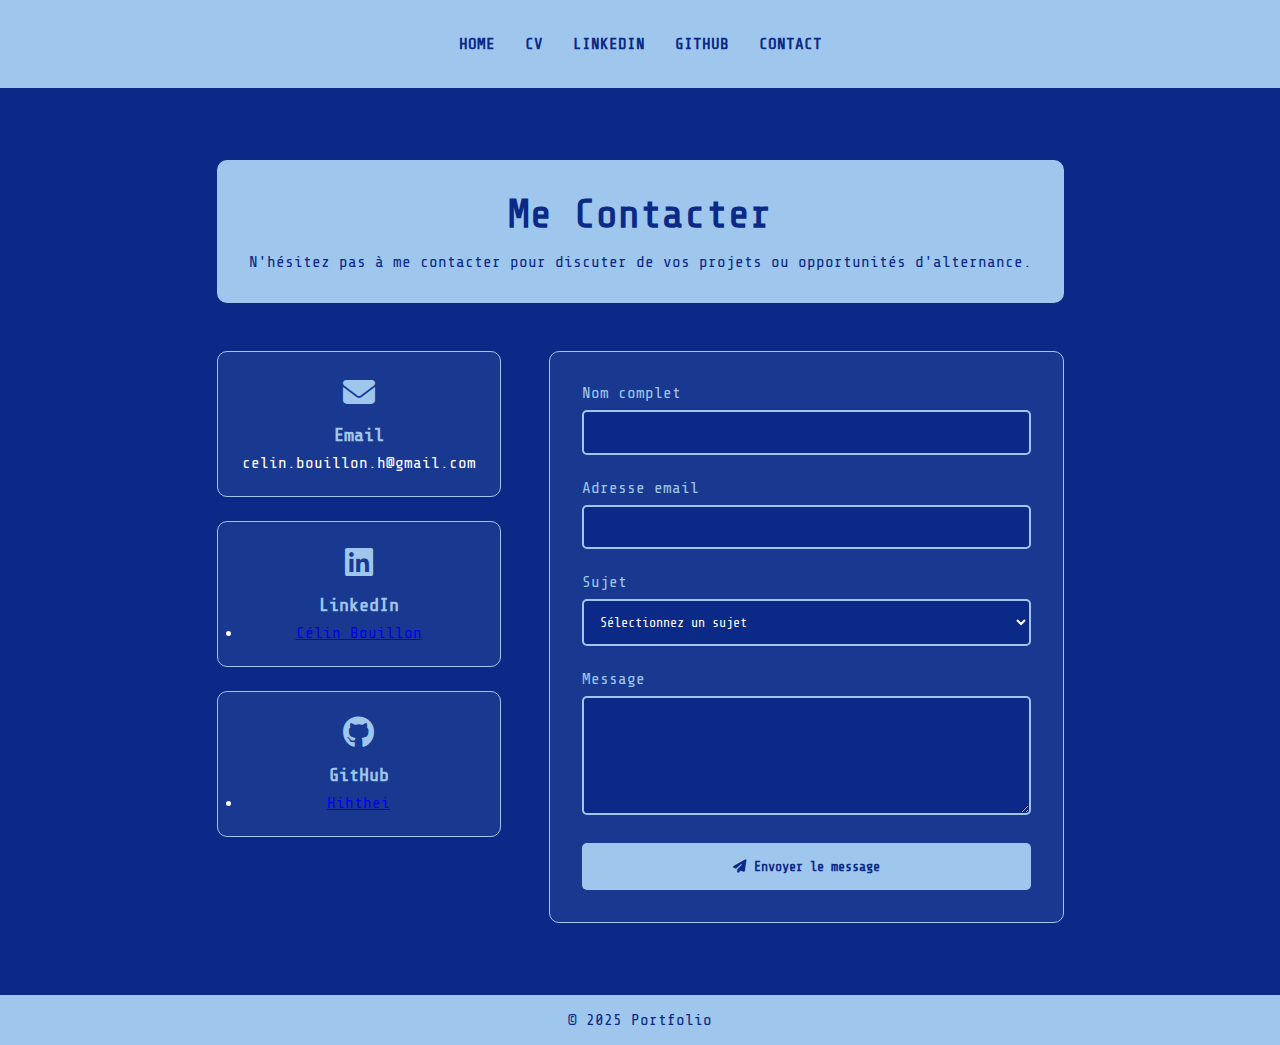
<file: html/contact.html>
<!DOCTYPE html>
<html lang="fr">
<head>
    <meta charset="UTF-8">
    <meta name="viewport" content="width=device-width, initial-scale=1.0">
    <link rel="stylesheet" href="https://cdnjs.cloudflare.com/ajax/libs/font-awesome/6.2.1/css/all.min.css">
    <link rel="preconnect" href="https://fonts.googleapis.com">
    <link rel="preconnect" href="https://fonts.gstatic.com" crossorigin>
    <link href="https://fonts.googleapis.com/css2?family=Share+Tech+Mono&display=swap" rel="stylesheet">
    <link rel="stylesheet" href="../assets/css/style.css">
    <link rel="stylesheet" href="../assets/css/contact.css">
    <title>Contact - Portfolio</title>
</head>
<body>
    <header>
        <nav>
            <ul class="nav-links">
                <li><a href="../index.html">HOME</a></li>
                <li><a href="cv.html">CV</a></li>
                <li><a href="https://www.linkedin.com/in/celin-bouillon/" target="_blank">LINKEDIN</a></li>
                <li><a href="https://github.com/Hihthei" target="_blank">GITHUB</a></li>
                <li><a href="contact.html">CONTACT</a></li>
            </ul>
        </nav>
    </header>

    <main>
        <section class="contact-container">
            <div class="contact-header">
                <h1>Me Contacter</h1>
                <p>N'hésitez pas à me contacter pour discuter de vos projets ou opportunités d'alternance.</p>
            </div>

            <div class="contact-content">
                <div class="contact-info">
                    <div class="info-item">
                        <i class="fas fa-envelope"></i>
                        <h3>Email</h3>
                        <p>celin.bouillon.h@gmail.com</p>
                    </div>
                    <div class="info-item">
                        <i class="fab fa-linkedin"></i>
                        <h3>LinkedIn</h3>
                        <li><a href="https://www.linkedin.com/in/celin-bouillon/" target="_blank">Célin Bouillon</a></li>
                    </div>
                    <div class="info-item">
                        <i class="fab fa-github"></i>
                        <h3>GitHub</h3>
                        <li><a href="https://github.com/Hihthei" target="_blank">Hihthei</a></li>
                    </div>
                </div>

                <form class="contact-form" id="contactForm">
                    <div class="form-group">
                        <label for="name">Nom complet</label>
                        <input type="text" id="name" name="name" required>
                    </div>

                    <div class="form-group">
                        <label for="email">Adresse email</label>
                        <input type="email" id="email" name="email" required>
                    </div>

                    <div class="form-group">
                        <label for="subject">Sujet</label>
                        <select id="subject" name="subject" required>
                            <option value="">Sélectionnez un sujet</option>
                            <option value="alternance">Opportunité d'alternance</option>
                            <option value="projet">Projet</option>
                            <option value="autre">Autre</option>
                        </select>
                    </div>

                    <div class="form-group">
                        <label for="message">Message</label>
                        <textarea id="message" name="message" rows="6" required></textarea>
                    </div>

                    <button type="submit" class="submit-btn">
                        <i class="fas fa-paper-plane"></i> Envoyer le message
                    </button>
                </form>
            </div>
        </section>
    </main>

    <footer>
        <p>&copy; 2025 Portfolio</p>
    </footer>
</body>
</html>
</file>
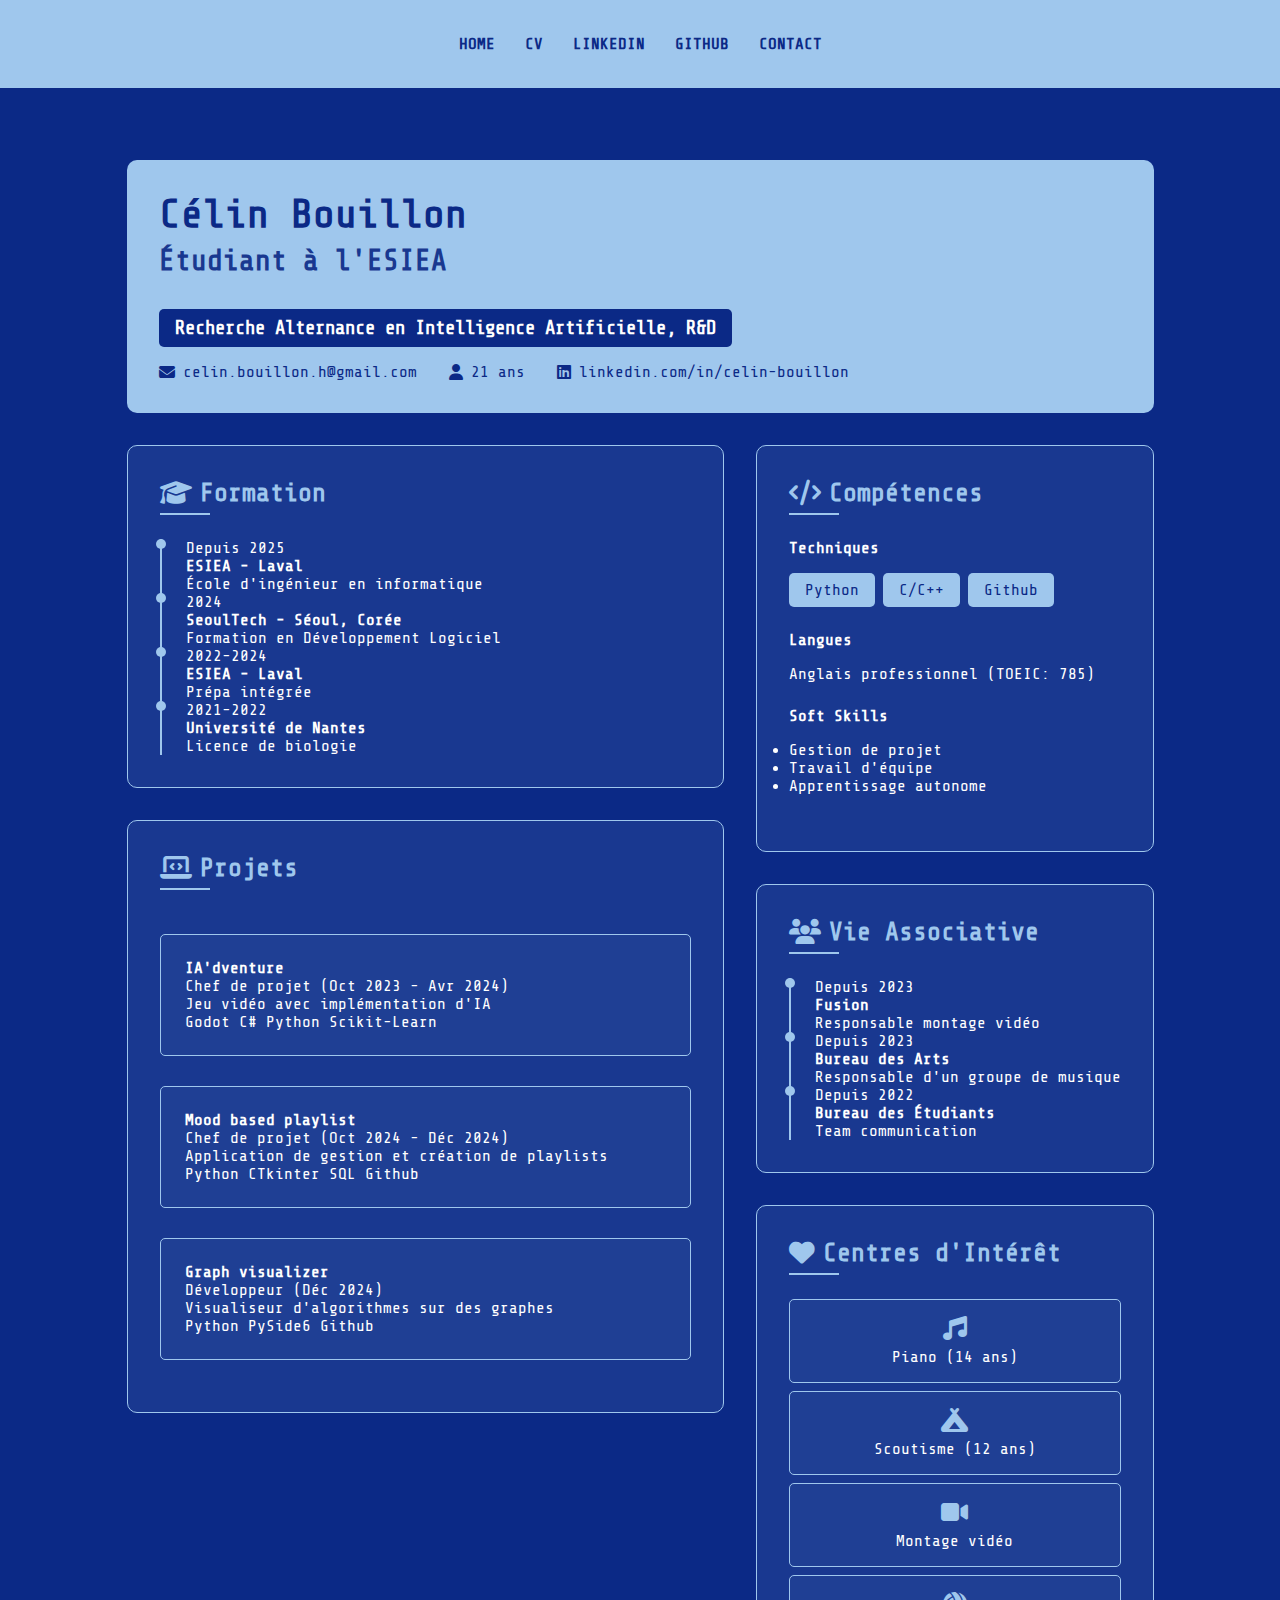
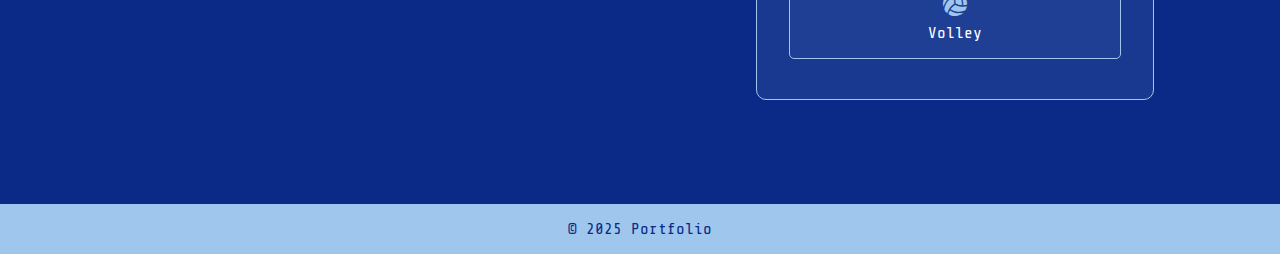
<file: html/cv.html>
<!DOCTYPE html>
<html lang="fr">
<head>
    <meta charset="UTF-8">
    <meta name="viewport" content="width=device-width, initial-scale=1.0">
    <link rel="stylesheet" href="https://cdnjs.cloudflare.com/ajax/libs/font-awesome/6.2.1/css/all.min.css">
    <link rel="preconnect" href="https://fonts.googleapis.com">
    <link rel="preconnect" href="https://fonts.gstatic.com" crossorigin>
    <link href="https://fonts.googleapis.com/css2?family=Share+Tech+Mono&display=swap" rel="stylesheet">
    <link rel="stylesheet" href="../assets/css/style.css">
    <link rel="stylesheet" href="../assets/css/cv.css">
    <title>CV - Portfolio</title>
</head>
<body>
    <header>
        <nav>
            <ul class="nav-links">
                <li><a href="../index.html">HOME</a></li>
                <li><a href="cv.html">CV</a></li>
                <li><a href="https://www.linkedin.com/in/celin-bouillon/" target="_blank">LINKEDIN</a></li>
                <li><a href="https://github.com/Hihthei" target="_blank">GITHUB</a></li>
                <li><a href="contact.html">CONTACT</a></li>
            </ul>
        </nav>
    </header>

    <main>
        <div class="cv-container">
            <section class="cv-header">
                <div class="profile-info">
                    <h1>Célin Bouillon</h1>
                    <h2>Étudiant à l'ESIEA</h2>
                    <p class="highlight-text">Recherche Alternance en Intelligence Artificielle, R&D</p>
                </div>
                <div class="contact-details">
                    <p><i class="fas fa-envelope"></i> celin.bouillon.h@gmail.com</p>
                    <p><i class="fas fa-user"></i> 21 ans</p>
                    <p><i class="fab fa-linkedin"></i> linkedin.com/in/celin-bouillon</p>
                </div>
            </section>

            <div class="cv-main-content">
                <div class="cv-left-column">
                    <section class="cv-section">
                        <h3><i class="fas fa-graduation-cap"></i> Formation</h3>
                        <div class="timeline">
                            <div class="timeline-item">
                                <span class="date">Depuis 2025</span>
                                <h4>ESIEA - Laval</h4>
                                <p>École d'ingénieur en informatique</p>
                            </div>
                            <div class="timeline-item">
                                <span class="date">2024</span>
                                <h4>SeoulTech - Séoul, Corée</h4>
                                <p>Formation en Développement Logiciel</p>
                            </div>
                            <div class="timeline-item">
                                <span class="date">2022-2024</span>
                                <h4>ESIEA - Laval</h4>
                                <p>Prépa intégrée</p>
                            </div>
                            <div class="timeline-item">
                                <span class="date">2021-2022</span>
                                <h4>Université de Nantes</h4>
                                <p>Licence de biologie</p>
                            </div>
                        </div>
                    </section>

                    <section class="cv-section">
                        <h3><i class="fas fa-laptop-code"></i> Projets</h3>
                        <div class="projects-grid">
                            <div class="project-item">
                                <h4>IA'dventure</h4>
                                <p class="project-role">Chef de projet (Oct 2023 - Avr 2024)</p>
                                <p>Jeu vidéo avec implémentation d'IA</p>
                                <div class="tech-tags">
                                    <span>Godot</span>
                                    <span>C#</span>
                                    <span>Python</span>
                                    <span>Scikit-Learn</span>
                                </div>
                            </div>
                            <div class="project-item">
                                <h4>Mood based playlist</h4>
                                <p class="project-role">Chef de projet (Oct 2024 - Déc 2024)</p>
                                <p>Application de gestion et création de playlists</p>
                                <div class="tech-tags">
                                    <span>Python</span>
                                    <span>CTkinter</span>
                                    <span>SQL</span>
                                    <span>Github</span>
                                </div>
                            </div>
                            <div class="project-item">
                                <h4>Graph visualizer</h4>
                                <p class="project-role">Développeur (Déc 2024)</p>
                                <p>Visualiseur d'algorithmes sur des graphes</p>
                                <div class="tech-tags">
                                    <span>Python</span>
                                    <span>PySide6</span>
                                    <span>Github</span>
                                </div>
                            </div>
                        </div>
                    </section>
                </div>

                <div class="cv-right-column">
                    <section class="cv-section">
                        <h3><i class="fas fa-code"></i> Compétences</h3>
                        <div class="skills-container">
                            <div class="skill-category">
                                <h4>Techniques</h4>
                                <div class="skill-tags">
                                    <span>Python</span>
                                    <span>C/C++</span>
                                    <span>Github</span>
                                </div>
                            </div>
                            <div class="skill-category">
                                <h4>Langues</h4>
                                <p>Anglais professionnel (TOEIC: 785)</p>
                            </div>
                            <div class="skill-category">
                                <h4>Soft Skills</h4>
                                <ul>
                                    <li>Gestion de projet</li>
                                    <li>Travail d'équipe</li>
                                    <li>Apprentissage autonome</li>
                                </ul>
                            </div>
                        </div>
                    </section>

                    <section class="cv-section">
                        <h3><i class="fas fa-users"></i> Vie Associative</h3>
                        <div class="timeline">
                            <div class="timeline-item">
                                <span class="date">Depuis 2023</span>
                                <h4>Fusion</h4>
                                <p>Responsable montage vidéo</p>
                            </div>
                            <div class="timeline-item">
                                <span class="date">Depuis 2023</span>
                                <h4>Bureau des Arts</h4>
                                <p>Responsable d'un groupe de musique</p>
                            </div>
                            <div class="timeline-item">
                                <span class="date">Depuis 2022</span>
                                <h4>Bureau des Étudiants</h4>
                                <p>Team communication</p>
                            </div>
                        </div>
                    </section>

                    <section class="cv-section">
                        <h3><i class="fas fa-heart"></i> Centres d'Intérêt</h3>
                        <div class="interests-grid">
                            <div class="interest-item">
                                <i class="fas fa-music"></i>
                                <p>Piano (14 ans)</p>
                            </div>
                            <div class="interest-item">
                                <i class="fas fa-campground"></i>
                                <p>Scoutisme (12 ans)</p>
                            </div>
                            <div class="interest-item">
                                <i class="fas fa-video"></i>
                                <p>Montage vidéo</p>
                            </div>
                            <div class="interest-item">
                                <i class="fas fa-volleyball-ball"></i>
                                <p>Volley</p>
                            </div>
                        </div>
                    </section>
                </div>
            </div>
        </div>
    </main>

    <footer>
        <p>&copy; 2025 Portfolio</p>
    </footer>
</body>
</html>
</file>
<file: assets/css/style.css>
:root {
    --background-color: #0B2986;
    --header-color: #9FC7ED;
    --text-color: #ffffff;
    --card-hover: rgba(159, 199, 237, 0.1);
}

* {
    margin: 0;
    padding: 0;
    box-sizing: border-box;
    font-family: 'Share Tech Mono', monospace;
}

body {
    background-color: var(--background-color);
    color: var(--text-color);
    min-height: 100vh;
    display: flex;
    flex-direction: column;
}

header {
    background-color: var(--header-color);
    padding: 20px 0;
}

.nav-links {
    display: flex;
    justify-content: center;
    list-style: none;
    padding: 15px;
    margin: 0 auto;
    max-width: 800px;
    gap: 30px;
}

.nav-links a {
    text-decoration: none;
    color: var(--background-color);
    font-weight: bold;
    font-size: 16px;
    transition: color 0.3s ease;
}

.nav-links a:hover {
    color: var(--text-color);
}

main {
    flex: 1;
    max-width: 1200px;
    margin: 0 auto;
    padding: 40px 20px;
}

.presentation {
    display: flex;
    gap: 50px;
    margin: 50px 0;
    align-items: center;
}

.logo-container {
    flex: 1;
    max-width: 300px;
}

.main-logo {
    width: 100%;
    height: auto;
    border-radius: 50%;
    border: 3px solid var(--header-color);
}

.bio-container {
    flex: 2;
    background-color: var(--header-color);
    padding: 30px;
    border-radius: 10px;
    color: var(--background-color);
}

.projects {
    margin-top: 50px;
}

.projects-grid {
    display: grid;
    grid-template-columns: repeat(auto-fit, minmax(300px, 1fr));
    gap: 30px;
    padding: 20px 0;
}

.project-card {
    background-color: var(--background-color);
    border: 2px solid var(--header-color);
    border-radius: 10px;
    overflow: hidden;
    transition: transform 0.3s ease, background-color 0.3s ease;
}

.project-card:hover {
    transform: translateY(-5px);
    background-color: var(--card-hover);
}

.project-card a {
    text-decoration: none;
    color: var(--text-color);
}

.project-card img {
    width: 100%;
    height: 200px;
    object-fit: cover;
    border-bottom: 2px solid var(--header-color);
}

.project-card h3 {
    padding: 15px;
    text-align: center;
}

footer {
    background-color: var(--header-color);
    color: var(--background-color);
    text-align: center;
    padding: 1rem 0;
    margin-top: auto;
}

/* Media Queries */
@media (max-width: 768px) {
    .presentation {
        flex-direction: column;
        text-align: center;
    }

    .logo-container {
        margin: 0 auto;
    }

    .nav-links {
        flex-wrap: wrap;
        gap: 15px;
    }
}

@media (max-width: 480px) {
    .projects-grid {
        grid-template-columns: 1fr;
    }
}
</file>
<file: assets/css/contact.css>
.contact-container {
    max-width: 1200px;
    margin: 0 auto;
    padding: 2rem;
}

.contact-header {
    text-align: center;
    margin-bottom: 3rem;
    background-color: var(--header-color);
    padding: 2rem;
    border-radius: 10px;
    color: var(--background-color);
}

.contact-header h1 {
    font-size: 2.5rem;
    margin-bottom: 1rem;
}

.contact-content {
    display: flex;
    gap: 3rem;
    margin-top: 2rem;
}

.contact-info {
    flex: 1;
    display: flex;
    flex-direction: column;
    gap: 1.5rem;
}

.info-item {
    background-color: rgba(159, 199, 237, 0.1);
    padding: 1.5rem;
    border-radius: 10px;
    border: 1px solid var(--header-color);
    text-align: center;
    transition: transform 0.3s ease;
}

.info-item:hover {
    transform: translateY(-5px);
}

.info-item i {
    font-size: 2rem;
    color: var(--header-color);
    margin-bottom: 1rem;
}

.info-item h3 {
    color: var(--header-color);
    margin-bottom: 0.5rem;
}

.contact-form {
    flex: 2;
    background-color: rgba(159, 199, 237, 0.1);
    padding: 2rem;
    border-radius: 10px;
    border: 1px solid var(--header-color);
}

.form-group {
    margin-bottom: 1.5rem;
}

.form-group label {
    display: block;
    margin-bottom: 0.5rem;
    color: var(--header-color);
}

.form-group input,
.form-group select,
.form-group textarea {
    width: 100%;
    padding: 0.8rem;
    border: 2px solid var(--header-color);
    border-radius: 5px;
    background-color: var(--background-color);
    color: var(--text-color);
    font-family: 'Share Tech Mono', monospace;
}

.form-group input:focus,
.form-group select:focus,
.form-group textarea:focus {
    outline: none;
    border-color: var(--text-color);
}

.submit-btn {
    width: 100%;
    padding: 1rem;
    background-color: var(--header-color);
    color: var(--background-color);
    border: none;
    border-radius: 5px;
    cursor: pointer;
    font-family: 'Share Tech Mono', monospace;
    font-weight: bold;
    display: flex;
    align-items: center;
    justify-content: center;
    gap: 0.5rem;
    transition: transform 0.3s ease;
}

.submit-btn:hover {
    transform: translateY(-3px);
}

@media (max-width: 768px) {
    .contact-content {
        flex-direction: column;
    }

    .contact-info {
        flex-direction: row;
        flex-wrap: wrap;
    }

    .info-item {
        flex: 1;
        min-width: 200px;
    }
}

@media (max-width: 480px) {
    .contact-header h1 {
        font-size: 2rem;
    }

    .contact-info {
        flex-direction: column;
    }

    .info-item {
        width: 100%;
    }
}
</file>
<file: assets/css/cv.css>
.cv-container {
    max-width: 1200px;
    margin: 0 auto;
    padding: 2rem;
}

.cv-header {
    background-color: var(--header-color);
    padding: 2rem;
    border-radius: 10px;
    margin-bottom: 2rem;
    color: var(--background-color);
    transition: transform 0.3s ease;
}

.cv-header:hover {
    transform: translateY(-5px);
}

.profile-info h1 {
    font-size: 2.5rem;
    margin-bottom: 0.5rem;
    position: relative;
    display: inline-block;
}

.profile-info h1::after {
    content: '';
    position: absolute;
    bottom: -5px;
    left: 0;
    width: 100%;
    height: 3px;
    background-color: var(--background-color);
    transform: scaleX(0);
    transition: transform 0.3s ease;
}

.profile-info h1:hover::after {
    transform: scaleX(1);
}

.profile-info h2 {
    font-size: 1.8rem;
    margin-bottom: 1rem;
    opacity: 0.9;
}

.highlight-text {
    font-size: 1.2rem;
    font-weight: bold;
    margin-top: 1rem;
    padding: 0.5rem 1rem;
    background-color: var(--background-color);
    color: var(--text-color);
    display: inline-block;
    border-radius: 5px;
    transition: transform 0.3s ease;
}

.highlight-text:hover {
    transform: scale(1.05);
}

.contact-details {
    display: flex;
    gap: 2rem;
    margin-top: 1rem;
    flex-wrap: wrap;
}

.contact-details p {
    display: flex;
    align-items: center;
    gap: 0.5rem;
    transition: color 0.3s ease;
}

.contact-details p:hover {
    color: var(--text-color);
}

.contact-details i {
    transition: transform 0.3s ease;
}

.contact-details p:hover i {
    transform: scale(1.2);
}

.cv-main-content {
    display: grid;
    grid-template-columns: 3fr 2fr;
    gap: 2rem;
    animation: fadeIn 0.5s ease-out;
}

@keyframes fadeIn {
    from {
        opacity: 0;
        transform: translateY(20px);
    }
    to {
        opacity: 1;
        transform: translateY(0);
    }
}

.cv-section {
    background-color: rgba(159, 199, 237, 0.1);
    padding: 2rem;
    border-radius: 10px;
    margin-bottom: 2rem;
    border: 1px solid var(--header-color);
    transition: all 0.3s ease;
}

.cv-section:hover {
    box-shadow: 0 5px 15px rgba(159, 199, 237, 0.2);
    transform: translateY(-3px);
}

.cv-section h3 {
    color: var(--header-color);
    font-size: 1.6rem;
    margin-bottom: 1.5rem;
    display: flex;
    align-items: center;
    gap: 0.5rem;
    position: relative;
    padding-bottom: 0.5rem;
}

.cv-section h3::after {
    content: '';
    position: absolute;
    bottom: 0;
    left: 0;
    width: 50px;
    height: 2px;
    background-color: var(--header-color);
    transition: width 0.3s ease;
}

.cv-section:hover h3::after {
    width: 100px;
}

.timeline-item {
    position: relative;
    padding-left: 1.5rem;
    border-left: 2px solid var(--header-color);
    transition: all 0.3s ease;
}

.timeline-item:hover {
    padding-left: 2rem;
    background-color: rgba(159, 199, 237, 0.05);
}

.timeline-item::before {
    content: '';
    position: absolute;
    left: -6px;
    top: 0;
    width: 10px;
    height: 10px;
    border-radius: 50%;
    background-color: var(--header-color);
    transition: transform 0.3s ease;
}

.timeline-item:hover::before {
    transform: scale(1.5);
}

.project-item {
    padding: 1.5rem;
    background-color: rgba(159, 199, 237, 0.05);
    border-radius: 5px;
    border: 1px solid var(--header-color);
    transition: all 0.3s ease;
}

.project-item:hover {
    background-color: rgba(159, 199, 237, 0.1);
    transform: translateX(10px);
}

.skill-tags {
    display: flex;
    flex-wrap: wrap;
    gap: 0.5rem;
    position: relative;
    z-index: 1;
}

.skill-tags span {
    background-color: var(--header-color);
    color: var(--background-color);
    padding: 0.5rem 1rem;
    border-radius: 5px;
    transition: all 0.3s ease;
    cursor: default;
}

.skill-tags span:hover {
    transform: translateY(-3px);
    box-shadow: 0 3px 10px rgba(159, 199, 237, 0.3);
}

.skill-category {
    margin-bottom: 1.5rem;
}

.skill-category h4 {
    margin-bottom: 1rem;
}

.interest-item {
    text-align: center;
    padding: 1rem;
    background-color: rgba(159, 199, 237, 0.05);
    border-radius: 5px;
    border: 1px solid var(--header-color);
    transition: all 0.3s ease;
    margin-bottom: 8px;
}

.interest-item:hover {
    transform: translateY(-5px);
    background-color: rgba(159, 199, 237, 0.1);
}

.interest-item i {
    font-size: 1.5rem;
    color: var(--header-color);
    margin-bottom: 0.5rem;
    transition: transform 0.3s ease;
}

@media (max-width: 768px) {
    .cv-main-content {
        grid-template-columns: 1fr;
    }

    .contact-details {
        flex-direction: column;
        gap: 0.5rem;
    }

    .interests-grid {
        grid-template-columns: repeat(2, 1fr);
    }

    .cv-header {
        padding: 1.5rem;
    }
}

@media (max-width: 480px) {
    .cv-container {
        padding: 1rem;
    }

    .cv-header {
        padding: 1rem;
    }

    .profile-info h1 {
        font-size: 2rem;
    }

    .profile-info h2 {
        font-size: 1.5rem;
    }

    .interests-grid {
        grid-template-columns: 1fr;
    }

    .timeline-item {
        padding-left: 1rem;
    }
}
</file>
